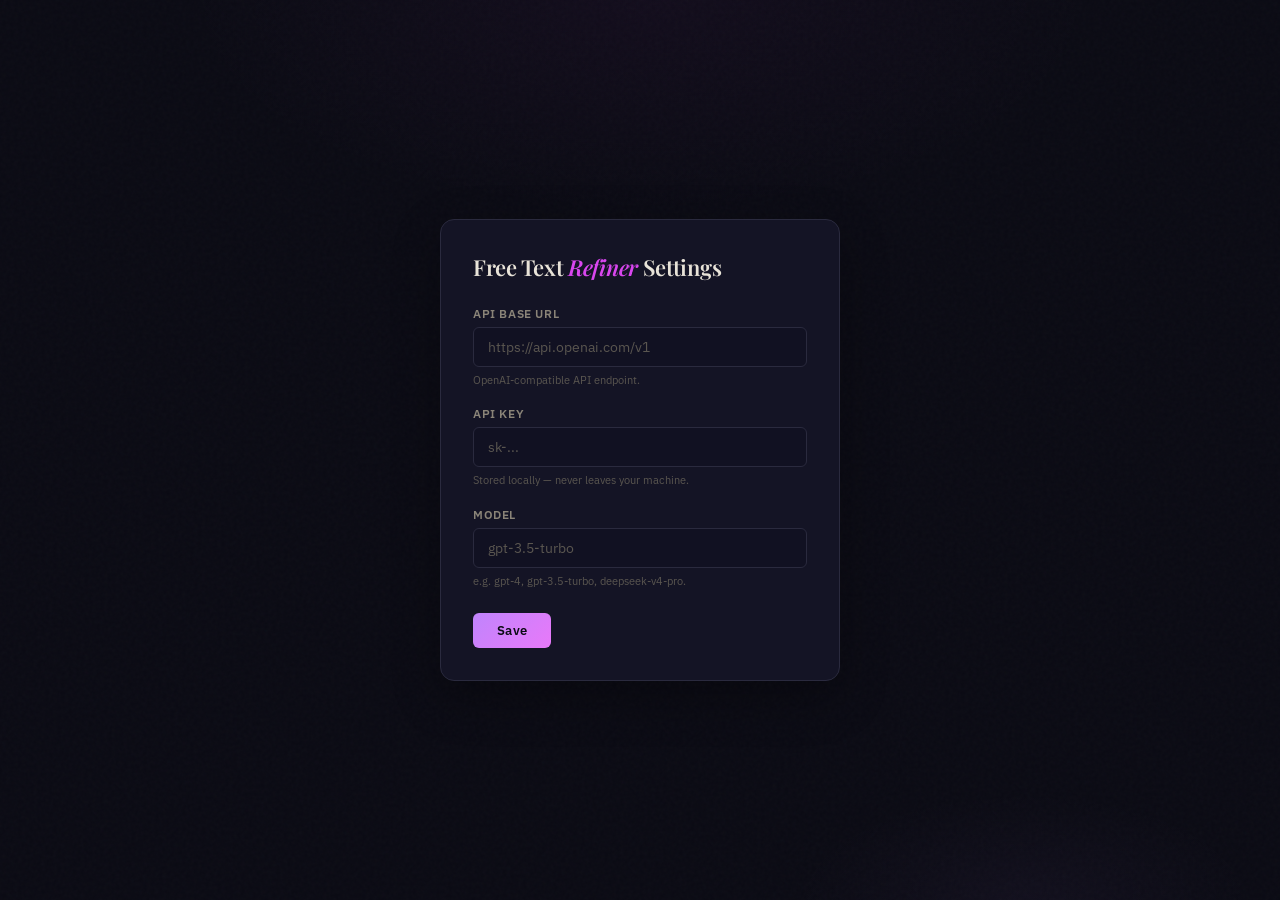
<file: src/options/index.html>
<!DOCTYPE html>
<html lang="en">
<head>
  <meta charset="UTF-8">
  <meta name="viewport" content="width=device-width, initial-scale=1.0">
  <title>Free Text Refiner Settings</title>
  <link rel="preconnect" href="https://fonts.googleapis.com">
  <link rel="preconnect" href="https://fonts.gstatic.com" crossorigin>
  <link href="https://fonts.googleapis.com/css2?family=Playfair+Display:wght@600&family=IBM+Plex+Sans:wght@400;500;600&display=swap" rel="stylesheet">
  <style>
    :root {
      --bg: #0b0b14;
      --bg-surface: #141425;
      --bg-input: #111122;
      --text: #e8e3d8;
      --text-muted: #8a8478;
      --text-dim: #5a5650;
      --accent: #d946ef;
      --accent-glow: rgba(217, 70, 239, 0.15);
      --border: #2a2a3e;
      --border-focus: rgba(217, 70, 239, 0.4);
      --success: #6fb06f;
      --error: #f4a0a0;
      --radius: 10px;
      --radius-sm: 6px;
      --transition: 0.2s cubic-bezier(0.4, 0, 0.2, 1);
    }

    * { margin: 0; padding: 0; box-sizing: border-box; }

    body {
      font-family: 'IBM Plex Sans', system-ui, sans-serif;
      font-size: 14px;
      color: var(--text);
      background: var(--bg);
      background-image:
        radial-gradient(ellipse 60% 40% at 50% 0%, rgba(217, 70, 239, 0.04) 0%, transparent 60%),
        radial-gradient(ellipse 30% 20% at 80% 100%, rgba(192, 132, 252, 0.04) 0%, transparent 60%);
      min-height: 100vh;
      display: flex;
      align-items: center;
      justify-content: center;
      padding: 20px;
    }

    body::before {
      content: '';
      position: fixed;
      inset: 0;
      opacity: 0.025;
      background-image: url("data:image/svg+xml,%3Csvg viewBox='0 0 256 256' xmlns='http://www.w3.org/2000/svg'%3E%3Cfilter id='n'%3E%3CfeTurbulence type='fractalNoise' baseFrequency='0.9' numOctaves='4' stitchTiles='stitch'/%3E%3C/filter%3E%3Crect width='100%25' height='100%25' filter='url(%23n)'/%3E%3C/svg%3E");
      pointer-events: none;
      z-index: 0;
    }

    .card {
      position: relative;
      z-index: 1;
      width: 100%;
      max-width: 400px;
      padding: 32px;
      background: var(--bg-surface);
      border: 1px solid var(--border);
      border-radius: 14px;
      box-shadow: 0 16px 48px rgba(0, 0, 0, 0.3);
      animation: fadeIn 0.4s cubic-bezier(0.16, 1, 0.3, 1);
    }

    @keyframes fadeIn {
      from { opacity: 0; transform: translateY(8px); }
      to { opacity: 1; transform: translateY(0); }
    }

    h1 {
      font-family: 'Playfair Display', Georgia, serif;
      font-size: 22px;
      font-weight: 600;
      margin-bottom: 24px;
      letter-spacing: -0.3px;
    }

    h1 span {
      color: var(--accent);
      font-style: italic;
    }

    .form-group {
      margin-bottom: 18px;
    }

    label {
      display: block;
      font-size: 12px;
      font-weight: 600;
      color: var(--text-muted);
      margin-bottom: 6px;
      text-transform: uppercase;
      letter-spacing: 0.6px;
    }

    input {
      width: 100%;
      padding: 10px 14px;
      border: 1px solid var(--border);
      border-radius: var(--radius-sm);
      background: var(--bg-input);
      color: var(--text);
      font-family: inherit;
      font-size: 14px;
      outline: none;
      transition: border-color var(--transition), box-shadow var(--transition);
    }

    input:focus {
      border-color: var(--border-focus);
      box-shadow: 0 0 0 3px var(--accent-glow), 0 0 20px var(--accent-glow);
    }

    input::placeholder {
      color: var(--text-dim);
    }

    .hint {
      font-size: 11px;
      color: var(--text-dim);
      margin-top: 5px;
      line-height: 1.5;
    }

    .form-footer {
      display: flex;
      align-items: center;
      gap: 12px;
      margin-top: 24px;
    }

    button {
      padding: 9px 24px;
      background: linear-gradient(135deg, #c084fc, #e879f9);
      color: #0b0b14;
      border: none;
      border-radius: var(--radius-sm);
      font-family: inherit;
      font-size: 13px;
      font-weight: 600;
      letter-spacing: 0.3px;
      cursor: pointer;
      transition: background var(--transition), box-shadow var(--transition);
    }

    button:hover {
      background: linear-gradient(135deg, #d4a0ff, #f09eff);
      box-shadow: 0 4px 16px rgba(217, 70, 239, 0.3);
    }

    #status {
      font-size: 12px;
      font-weight: 500;
      opacity: 0;
      transition: opacity 0.3s ease;
    }

    #status.visible { opacity: 1; }
    #status.success { color: var(--success); }
    #status.error { color: var(--error); }
  </style>
</head>
<body>
  <div class="card">
    <h1>Free Text <span>Refiner</span> Settings</h1>
    <form id="settings-form">
      <div class="form-group">
        <label for="baseUrl">API Base URL</label>
        <input type="url" id="baseUrl" placeholder="https://api.openai.com/v1" autocomplete="off">
        <div class="hint">OpenAI-compatible API endpoint.</div>
      </div>
      <div class="form-group">
        <label for="apiKey">API Key</label>
        <input type="password" id="apiKey" placeholder="sk-..." autocomplete="off">
        <div class="hint">Stored locally — never leaves your machine.</div>
      </div>
      <div class="form-group">
        <label for="model">Model</label>
        <input type="text" id="model" placeholder="gpt-3.5-turbo" autocomplete="off">
        <div class="hint">e.g. gpt-4, gpt-3.5-turbo, deepseek-v4-pro.</div>
      </div>
      <div class="form-footer">
        <button type="submit">Save</button>
        <span id="status">Saved</span>
      </div>
    </form>
  </div>
  <script src="index.js" type="module"></script>
</body>
</html>
</file>
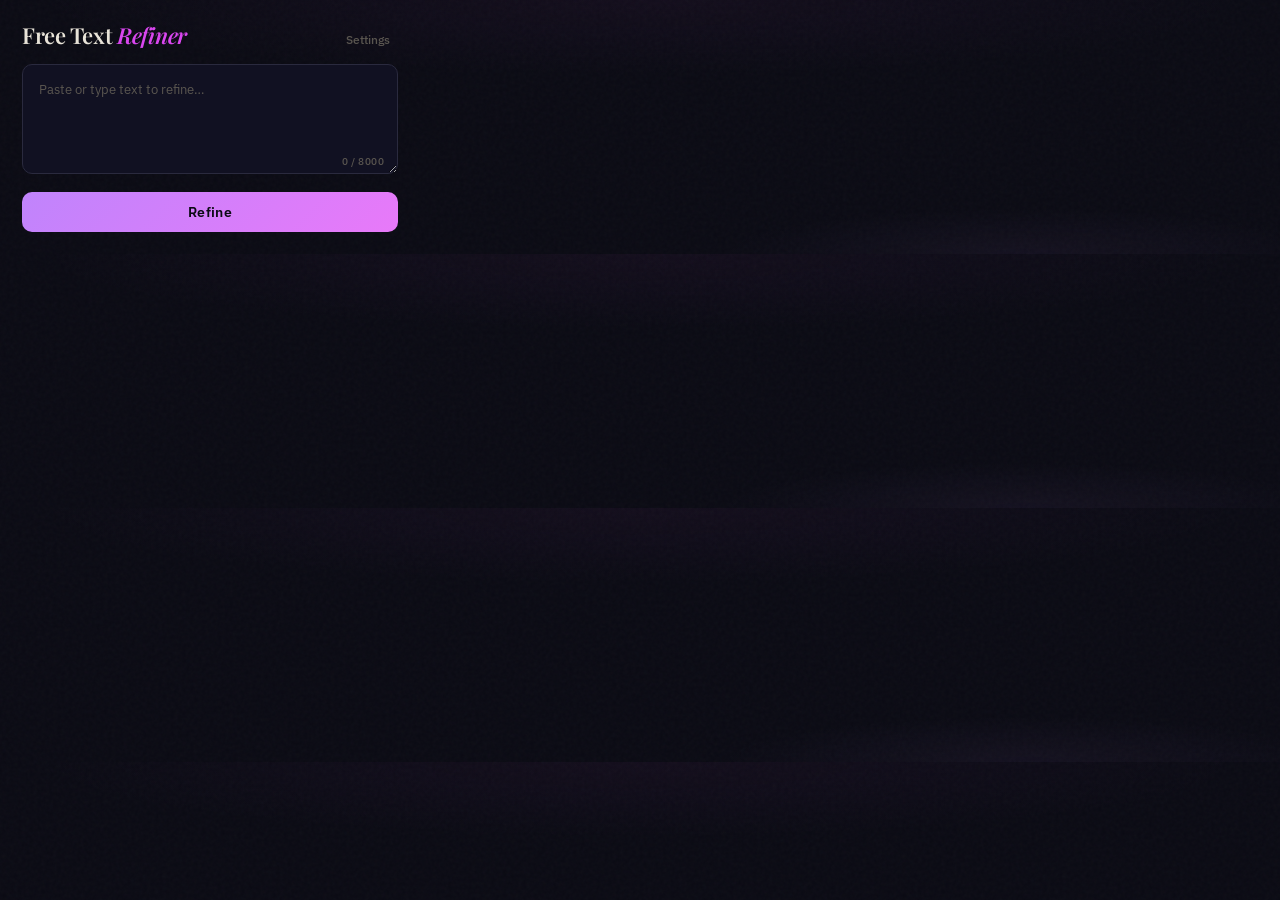
<file: src/popup/index.html>
<!DOCTYPE html>
<html lang="en">
<head>
  <meta charset="UTF-8">
  <meta name="viewport" content="width=device-width, initial-scale=1.0">
  <title>Free Text Refiner</title>
  <link rel="preconnect" href="https://fonts.googleapis.com">
  <link rel="preconnect" href="https://fonts.gstatic.com" crossorigin>
  <link href="https://fonts.googleapis.com/css2?family=Playfair+Display:wght@600&family=Source+Serif+4:opsz@8..60&family=IBM+Plex+Sans:wght@400;500;600&display=swap" rel="stylesheet">
  <style>
    :root {
      --bg: #0b0b14;
      --bg-surface: #141425;
      --bg-elevated: #1c1c33;
      --bg-input: #111122;
      --text: #e8e3d8;
      --text-muted: #8a8478;
      --text-dim: #5a5650;
      --accent: #d946ef;
      --accent-glow: rgba(217, 70, 239, 0.15);
      --border: #2a2a3e;
      --border-focus: rgba(217, 70, 239, 0.4);
      --error-bg: #2d1a1a;
      --error-text: #f4a0a0;
      --radius: 10px;
      --radius-sm: 6px;
      --transition: 0.2s cubic-bezier(0.4, 0, 0.2, 1);
    }

    * { margin: 0; padding: 0; box-sizing: border-box; }

    body {
      width: 420px;
      font-family: 'IBM Plex Sans', system-ui, sans-serif;
      font-size: 14px;
      color: var(--text);
      background: var(--bg);
      background-image:
        radial-gradient(ellipse 80% 50% at 50% 0%, rgba(217, 70, 239, 0.04) 0%, transparent 60%),
        radial-gradient(ellipse 40% 30% at 80% 100%, rgba(192, 132, 252, 0.05) 0%, transparent 60%);
      overflow: hidden;
    }

    /* Noise texture overlay */
    body::before {
      content: '';
      position: fixed;
      inset: 0;
      opacity: 0.03;
      background-image: url("data:image/svg+xml,%3Csvg viewBox='0 0 256 256' xmlns='http://www.w3.org/2000/svg'%3E%3Cfilter id='n'%3E%3CfeTurbulence type='fractalNoise' baseFrequency='0.9' numOctaves='4' stitchTiles='stitch'/%3E%3C/filter%3E%3Crect width='100%25' height='100%25' filter='url(%23n)'/%3E%3C/svg%3E");
      pointer-events: none;
    }

    .container {
      position: relative;
      padding: 20px 22px 22px;
      display: flex;
      flex-direction: column;
      gap: 14px;
    }

    .header {
      display: flex;
      align-items: baseline;
      justify-content: space-between;
    }

    .header h1 {
      font-family: 'Playfair Display', Georgia, serif;
      font-size: 22px;
      font-weight: 600;
      color: var(--text);
      letter-spacing: -0.3px;
    }

    .header h1 span {
      color: var(--accent);
      font-style: italic;
    }

    .settings-link {
      font-size: 12px;
      color: var(--text-dim);
      text-decoration: none;
      font-family: 'IBM Plex Sans', system-ui, sans-serif;
      font-weight: 500;
      transition: color var(--transition);
      padding: 2px 8px;
      border-radius: var(--radius-sm);
    }

    .settings-link:hover {
      color: var(--accent);
      background: rgba(217, 70, 239, 0.08);
    }

    .input-wrapper {
      position: relative;
    }

    textarea {
      width: 100%;
      min-height: 110px;
      padding: 14px 16px;
      border: 1px solid var(--border);
      border-radius: var(--radius);
      background: var(--bg-input);
      color: var(--text);
      font-family: 'Source Serif 4', Georgia, 'Times New Roman', serif;
      font-size: 15px;
      line-height: 1.65;
      resize: vertical;
      outline: none;
      transition: border-color var(--transition), box-shadow var(--transition);
    }

    textarea::placeholder {
      color: var(--text-dim);
      font-family: 'IBM Plex Sans', system-ui, sans-serif;
      font-size: 13px;
    }

    textarea:focus {
      border-color: var(--border-focus);
      box-shadow: 0 0 0 3px var(--accent-glow), 0 0 20px var(--accent-glow);
    }

    .char-count {
      position: absolute;
      bottom: 10px;
      right: 14px;
      font-size: 10px;
      color: var(--text-dim);
      font-weight: 500;
      letter-spacing: 0.5px;
      pointer-events: none;
    }

    button.primary {
      width: 100%;
      padding: 11px 0;
      border: none;
      border-radius: var(--radius);
      background: linear-gradient(135deg, #c084fc, #e879f9);
      color: #0b0b14;
      font-family: 'IBM Plex Sans', system-ui, sans-serif;
      font-size: 14px;
      font-weight: 600;
      letter-spacing: 0.3px;
      cursor: pointer;
      transition: background var(--transition), box-shadow var(--transition), transform var(--transition);
      position: relative;
      overflow: hidden;
    }

    button.primary:hover {
      background: linear-gradient(135deg, #d4a0ff, #f09eff);
      box-shadow: 0 4px 24px rgba(217, 70, 239, 0.35);
      transform: translateY(-1px);
    }

    button.primary:active {
      transform: translateY(0);
    }

    button.primary:disabled {
      background: #3d1a4a;
      color: #888;
      cursor: not-allowed;
      box-shadow: none;
      transform: none;
    }

    .spinner {
      display: inline-block;
      width: 15px;
      height: 15px;
      border: 2px solid rgba(11, 11, 20, 0.2);
      border-top-color: #0b0b14;
      border-radius: 50%;
      animation: spin 0.6s linear infinite;
      margin-right: 8px;
      vertical-align: middle;
    }

    @keyframes spin {
      to { transform: rotate(360deg); }
    }

    .error {
      display: none;
      padding: 10px 14px;
      background: var(--error-bg);
      border: 1px solid rgba(244, 160, 160, 0.2);
      border-radius: var(--radius);
      color: var(--error-text);
      font-size: 12px;
      line-height: 1.5;
      animation: fadeIn 0.2s ease;
    }

    .error.visible {
      display: block;
    }

    .result {
      display: none;
      flex-direction: column;
      gap: 10px;
      animation: slideUp 0.3s cubic-bezier(0.16, 1, 0.3, 1);
    }

    .result.visible {
      display: flex;
    }

    @keyframes slideUp {
      from {
        opacity: 0;
        transform: translateY(8px);
      }
      to {
        opacity: 1;
        transform: translateY(0);
      }
    }

    @keyframes fadeIn {
      from { opacity: 0; }
      to { opacity: 1; }
    }

    .result-divider {
      display: flex;
      align-items: center;
      gap: 10px;
    }

    .result-divider::before,
    .result-divider::after {
      content: '';
      flex: 1;
      height: 1px;
      background: linear-gradient(to right, transparent, var(--border), transparent);
    }

    .result-divider span {
      font-size: 10px;
      font-weight: 600;
      color: var(--text-dim);
      text-transform: uppercase;
      letter-spacing: 1.5px;
    }

    .result-box {
      padding: 14px 16px;
      background: var(--bg-surface);
      border: 1px solid var(--border);
      border-radius: var(--radius);
      font-family: 'Source Serif 4', Georgia, 'Times New Roman', serif;
      font-size: 15px;
      line-height: 1.7;
      color: var(--text);
      white-space: pre-wrap;
      word-break: break-word;
      max-height: 200px;
      overflow-y: auto;
    }

    .result-actions {
      display: flex;
      gap: 8px;
    }

    .btn-secondary {
      flex: 1;
      padding: 8px 0;
      border: 1px solid var(--border);
      border-radius: var(--radius-sm);
      background: transparent;
      color: var(--text-muted);
      font-family: 'IBM Plex Sans', system-ui, sans-serif;
      font-size: 12px;
      font-weight: 500;
      letter-spacing: 0.3px;
      cursor: pointer;
      transition: all var(--transition);
    }

    .btn-secondary:hover {
      border-color: var(--accent);
      color: var(--accent);
      background: var(--accent-glow);
    }
  </style>
</head>
<body>
  <div class="container">
    <div class="header">
      <h1>Free Text <span>Refiner</span></h1>
      <a href="#" class="settings-link" id="open-settings">Settings</a>
    </div>
    <div class="input-wrapper">
      <textarea id="input-text" placeholder="Paste or type text to refine…" maxlength="8000"></textarea>
      <span class="char-count"><span id="char-count">0</span> / 8000</span>
    </div>
    <button class="primary" id="refine-btn">Refine</button>
    <div class="error" id="error-msg"></div>
    <div class="result" id="result-area">
      <div class="result-divider"><span>Refined</span></div>
      <div class="result-box" id="result-text"></div>
      <div class="result-actions">
        <button class="btn-secondary" id="copy-btn">Copy</button>
      </div>
    </div>
  </div>
  <script src="index.js" type="module"></script>
</body>
</html>
</file>
